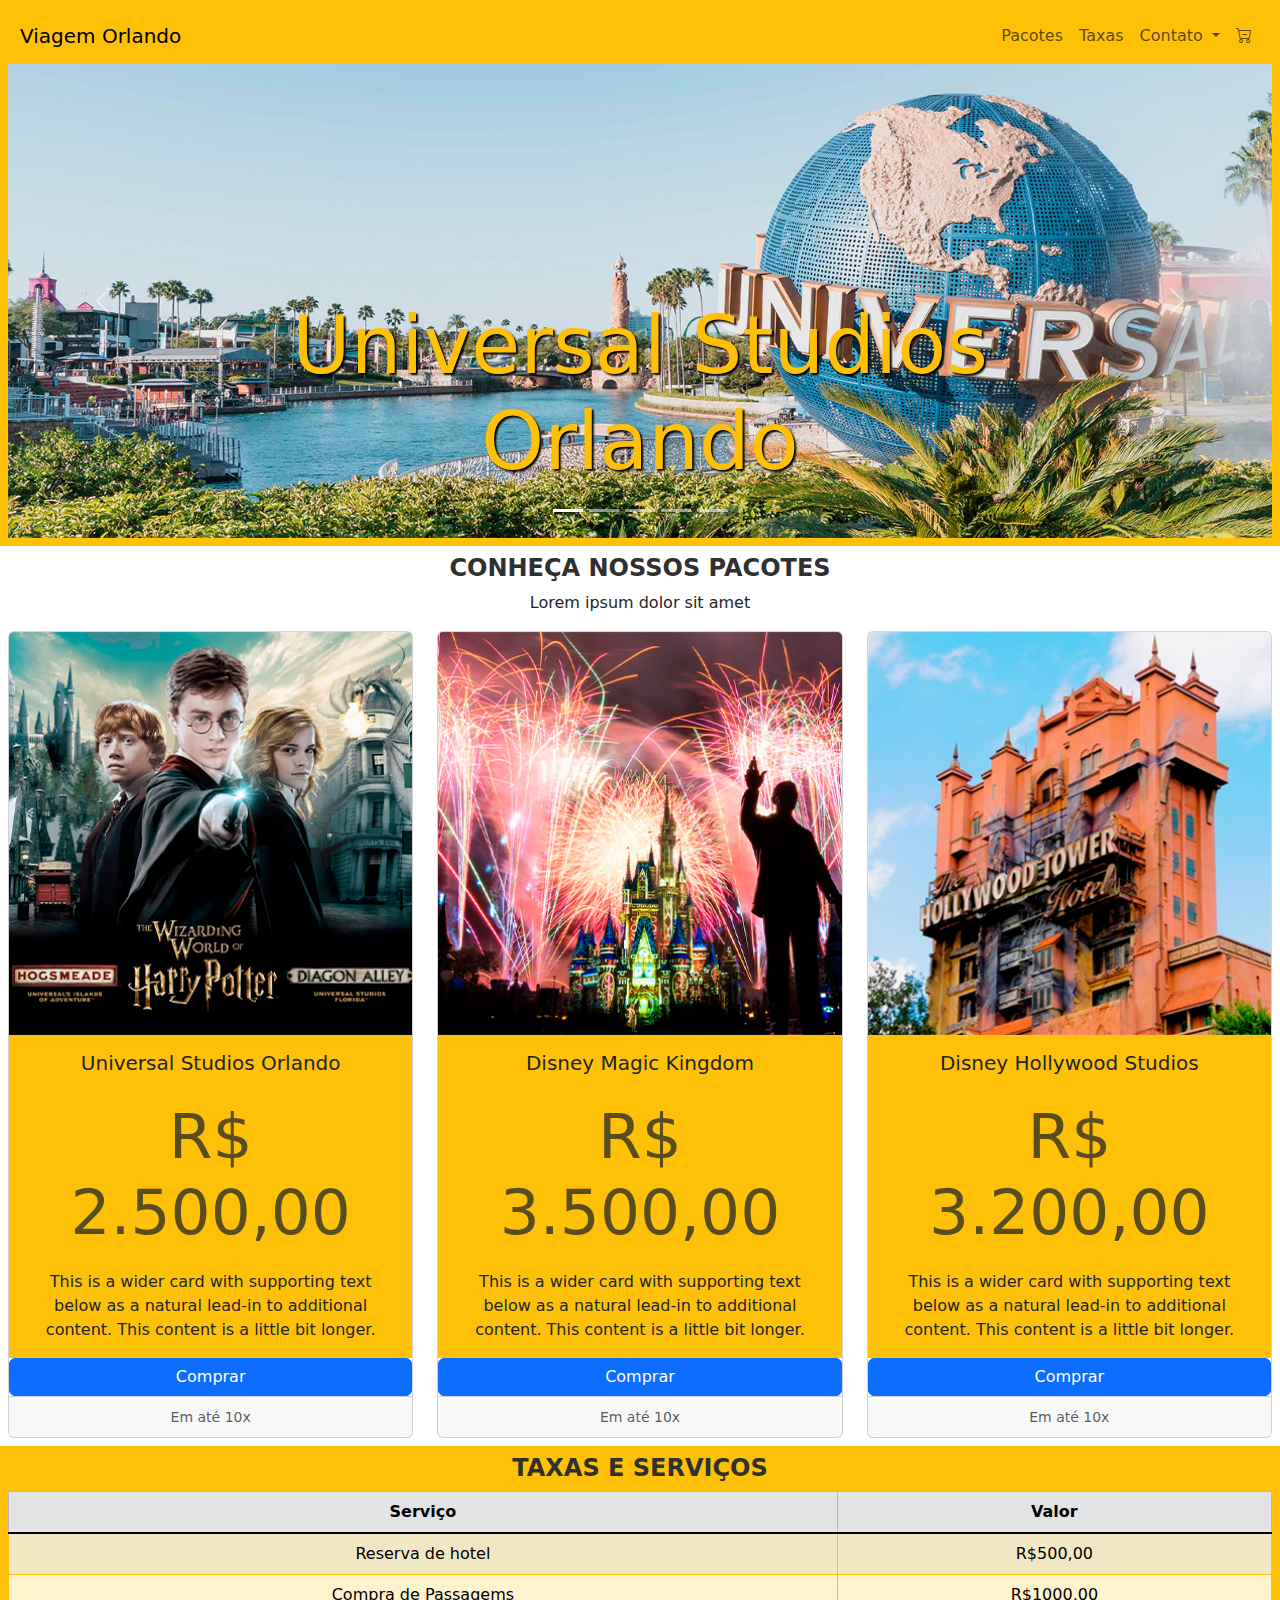
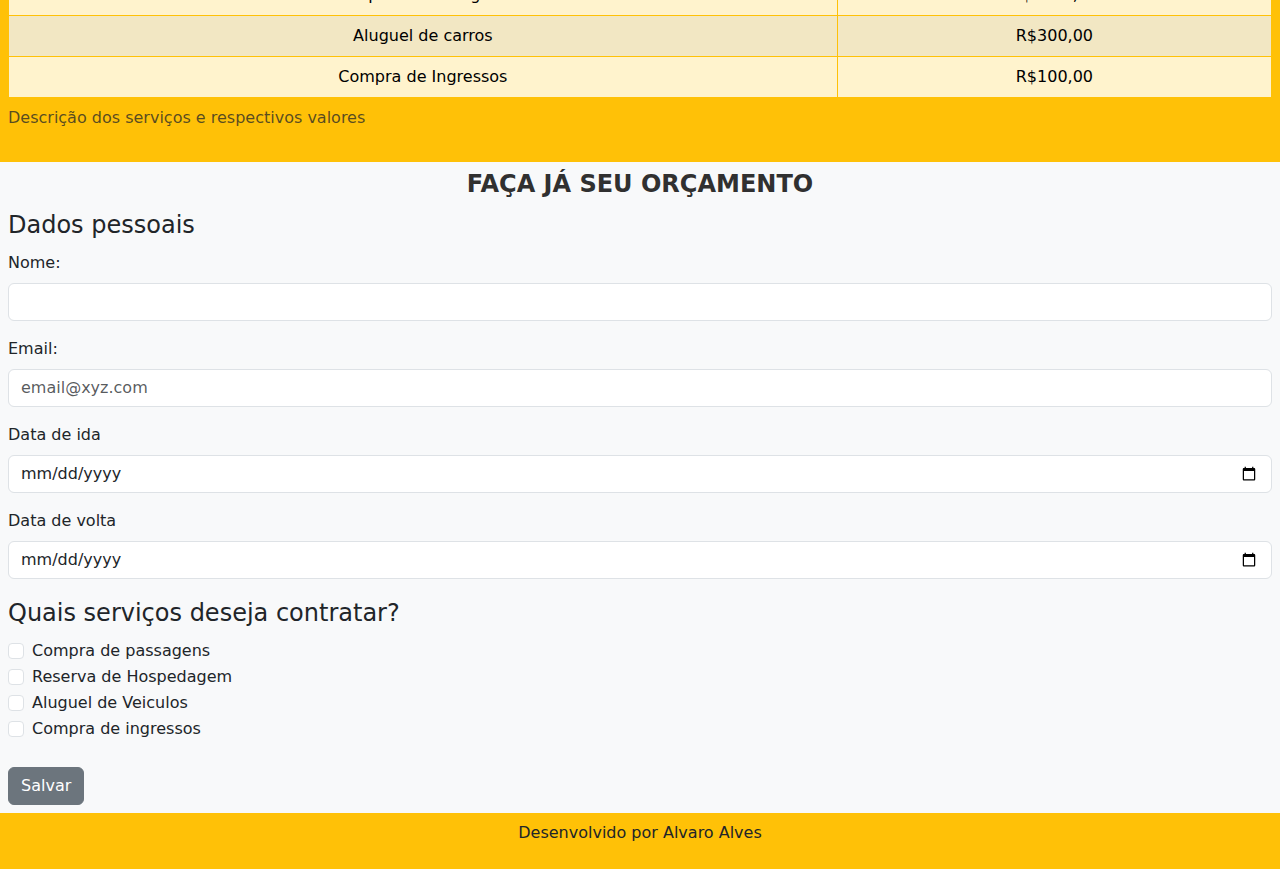
<file: index.html>
<!DOCTYPE html>
<html lang="pt-BR">
<head>
    <meta charset="UTF-8">
    <meta name="viewport" content="width=device-width, initial-scale=1.0">
    <title>Viagem Orlando</title>
    <link href="https://cdn.jsdelivr.net/npm/bootstrap@5.3.3/dist/css/bootstrap.min.css" rel="stylesheet" integrity="sha384-QWTKZyjpPEjISv5WaRU9OFeRpok6YctnYmDr5pNlyT2bRjXh0JMhjY6hW+ALEwIH" crossorigin="anonymous">
    <link rel="stylesheet" href="https://cdn.jsdelivr.net/npm/bootstrap-icons@1.11.3/font/bootstrap-icons.min.css">
    <link rel="stylesheet" href="style.css">
</head>

<body>
        <header class="container-fluid p-2 bg-warning text-center">

            <nav class="navbar navbar-expand-lg bg-warning">
                <div class="container-fluid">
                  <a class="navbar-brand" href="#">Viagem Orlando</a>
                  <button class="navbar-toggler" type="button" data-bs-toggle="collapse" data-bs-target="#navbarSupportedContent" aria-controls="navbarSupportedContent" aria-expanded="false" aria-label="Toggle navigation">
                    <span class="navbar-toggler-icon"></span>
                  </button>
                  <div class="collapse navbar-collapse justify-content-end" id="navbarSupportedContent">
                    <ul class="navbar-nav">
                      <li class="nav-item">
                        <a class="nav-link" aria-current="page" href="#">Pacotes</a>
                      </li>
                      <li class="nav-item">
                        <a class="nav-link" href="#">Taxas</a>
                      </li>
                      <li class="nav-item dropdown">
                        <a class="nav-link dropdown-toggle" href="#" role="button" data-bs-toggle="dropdown" aria-expanded="false">
                          Contato
                        </a>
                        <ul class="dropdown-menu">
                          <li><a class="dropdown-item" href="#">Action</a></li>
                          <li><a class="dropdown-item" href="#">Another action</a></li>
                          <li><hr class="dropdown-divider"></li>
                          <li><a class="dropdown-item" href="#">Something else here</a></li>
                        </ul>
                      </li>
                      <li class="nav-item">
                        <a class="nav-link" href="#"><i class="bi bi-cart-dash"></i></a>
                      </li>
                    </ul>
                  </div>
                </div>
              </nav>
            <div id="carouselExampleIndicators" class="carousel slide">
                <div class="carousel-indicators">
                    <button type="button" data-bs-target="#carouselExampleIndicators" data-bs-slide-to="0" class="active" aria-current="true" aria-label="Slide 1"></button>
                    <button type="button" data-bs-target="#carouselExampleIndicators" data-bs-slide-to="1" aria-label="Slide 2"></button>
                    <button type="button" data-bs-target="#carouselExampleIndicators" data-bs-slide-to="2" aria-label="Slide 3"></button>
                    <button type="button" data-bs-target="#carouselExampleIndicators" data-bs-slide-to="3" aria-label="Slide 4"></button>
                    <button type="button" data-bs-target="#carouselExampleIndicators" data-bs-slide-to="4" aria-label="Slide 5"></button>
                </div>

                <div class="carousel-inner">

                    <div class="carousel-item active">
                        <img src="img/carousel/universal.png" class="d-block w-100" alt="...">
                        <div class="carousel-caption d-nome d-md-block">
                            <h5>Universal Studios Orlando</h5>
                        </div>
                    </div>

                    <div class="carousel-item">
                        <img src="img/carousel/epcotDisney.png" class="d-block w-100" alt="...">
                        <div class="carousel-caption d-nome d-md-block">
                            <h5>Epcot Disney</h5>
                        </div>
                    </div>

                    <div class="carousel-item">
                        <img src="img/carousel/TheWizardingWorldofHarryPotter.png" class="d-block w-100" alt="...">
                        <div class="carousel-caption d-nome d-md-block">
                            <h5>The Wizarding World of Harry Potter</h5>
                        </div>
                    </div>

                    <div class="carousel-item">
                        <img src="img/carousel/aluguelCarros.png" class="d-block w-100" alt="...">
                        <div class="carousel-caption d-nome d-md-block">
                            <h5>Aluguel de Carros</h5>
                        </div>
                    </div>

                    <div class="carousel-item">
                        <img src="img/carousel/pacotesViagens.png" class="d-block w-100" alt="...">
                        <div class="carousel-caption d-nome d-md-block">
                            <h5>Pacote de Viagens</h5>
                        </div>
                    </div>

                </div>

                    <button class="carousel-control-prev" type="button" data-bs-target="#carouselExampleIndicators" data-bs-slide="prev">
                    <span class="carousel-control-prev-icon" aria-hidden="true"></span>
                    <span class="visually-hidden">Previous</span>
                    </button>
                    <button class="carousel-control-next" type="button" data-bs-target="#carouselExampleIndicators" data-bs-slide="next">
                    <span class="carousel-control-next-icon" aria-hidden="true"></span>
                    <span class="visually-hidden">Next</span>
                    </button>
             </div>
        </header>
        <section class="container-fluid bg-ligth text-center p-2">
            <h2>Conheça nossos pacotes</h2>
            <p>Lorem ipsum dolor sit amet</p>

            <div class="row row-cols-1 row-cols-md-3 g-4">
                <div class="col">
                  <div class="card h-100">
                    <img src="img/nossos_pacotes/universalFlorida.png" class="card-img-top" alt="...">
                    <div class="card-body bg-warning">
                      <h5 class="card-title">Universal Studios Orlando</h5>
                      <h1 class="card-subtitle text-muted">R$ 2.500,00</h1>
                      <p class="card-text">This is a wider card with supporting text below as a natural lead-in to additional content. This content is a little bit longer.</p>
                    </div>
                    <a href="#" class="btn btn-primary" data-bs-toggle="modal" data-bs-target="#exampleModal">Comprar</a>
                    <div class="card-footer">
                      <small class="text-body-secondary">Em até 10x</small>
                    </div>
                  </div>
                </div>

                <div class="col">
                  <div class="card h-100">
                    <img src="img/nossos_pacotes/disneyMagic.png" class="card-img-top" alt="...">
                    <div class="card-body bg-warning">
                      <h5 class="card-title">Disney Magic Kingdom</h5>
                      <h1 class="card-subtitle text-muted" >R$ 3.500,00</h1>
                      <p class="card-text">This is a wider card with supporting text below as a natural lead-in to additional content. This content is a little bit longer.</p>
                    </div>
                    <a href="#" class="btn btn-primary" data-bs-toggle="modal" data-bs-target="#exampleModal">Comprar</a>
                    <div class="card-footer">
                      <small class="text-body-secondary">Em até 10x</small>
                    </div>
                  </div>
                </div>

                <div class="col">
                  <div class="card h-100">
                    <img src="img/nossos_pacotes/disneyHollywood.png" class="card-img-top" alt="...">
                    <div class="card-body bg-warning">
                      <h5 class="card-title">Disney Hollywood Studios</h5>
                      <h1 class="card-subtitle text-muted">R$ 3.200,00</h1>
                      <p class="card-text">This is a wider card with supporting text below as a natural lead-in to additional content. This content is a little bit longer.</p>
                    </div>
                    <a href="#" class="btn btn-primary" data-bs-toggle="modal" data-bs-target="#exampleModal">Comprar</a>
                    <div class="card-footer">
                      <small class="text-body-secondary">Em até 10x</small>
                    </div>
                  </div>
                </div>

            </div>

        </section>

        <section class="container-fluid bg-warning text-center p-2">
            <h2>Taxas e serviços</h2>
    
            <table class="table table-warning table-striped table-hover table-bordered border-warning">
                <caption>Descrição dos serviços e respectivos valores</caption>
            <thead class="table-secondary">
                <tr>
                    <th>Serviço</th>
                    <th>Valor</th>
                </tr>
            </thead>
            <tbody class="table-group-divider">
                <tr>
                    <td>Reserva de hotel</td>
                    <td>R$500,00</td>
                </tr>
                <tr>
                    <td>Compra de Passagems</td>
                    <td>R$1000,00</td>
                </tr>
                <tr>
                    <td>Aluguel de carros</td>
                    <td>R$300,00</td>
                </tr>
                <tr>
                    <td>Compra de Ingressos</td>
                    <td>R$100,00</td>
                </tr>
            </tbody>
            </table>
        </section>

        <section class="container-fluid bg-light p-2">
            <h2 class="text-center">Faça já seu orçamento</h2>
            <form method="GET" action="">
            <fieldset>
                <legend>Dados pessoais</legend>
            <div class="mb-3">
                <label class="form-label" for="nome">
                    Nome:
                </label>
                    <input type="text" class="form-control" name="nome" id="nome">
            </div>

            <div class="mb-3">
                <label class="form-label" for="email">
                    Email:
                </label>
                <input type="email" class="form-control" name="email" placeholder="email@xyz.com" id="email">
            </div>

            <div class="mb-3">
                <label class="form-label" for="dataIda">
                    Data de ida
                </label>
                <input type="date" class="form-control" name="dataIda" id="dataIda">
            </div>

            <div class="mb-3">
                <label class="form-label" for="dataVolta">
                    Data de volta
                </label>
                <input type="date" class="form-control" name="dataVolta" id="dataVolta">
            </div>
            </fieldset> 

            <fieldset>
                <legend>Quais serviços deseja contratar?</legend>

            <div class="form-check">
                <input type="checkbox" class="form-check-input" name="passagens" value="Passagens" id="compraPassagens">
                <label class="form-check-label" for="compraPassagens">
                        Compra de passagens
                </label>
            </div>

            <div class="form-check">
                <input type="checkbox" class="form-check-input" name="hospedagem" value="Hospedagem" id="reservaHospedagem">
                <label class="form-check-label" for="reservaHospedagem">
                        Reserva de Hospedagem
                </label>
            </div>

            <div class="form-check">
                <input type="checkbox" class="form-check-input" name="aluguelVeiculos" value="Veiculo" id="aluguelVeiculos">
                <label class="form-check-label" for="aluguelVeiculos">
                        Aluguel de Veiculos
                </label>
            </div>

            <div class="form-check">
                <input type="checkbox" class="form-check-input" name="compraIngressos" value="ingressos" id="compraIngressos">
                <label class="form-check-label" for="compraIngressos">
                        Compra de ingressos
                </label>
            </div>
        </fieldset>
        <br>
                <button class="btn btn-secondary" onclick="mostrarAlerta()">Salvar</button>
            </form>        
        </section>
     <footer class="container-fluid bg-warning p-2 text-center">
            <p>Desenvolvido por Alvaro Alves</p>
        </footer>
        <script src="https://cdn.jsdelivr.net/npm/bootstrap@5.3.3/dist/js/bootstrap.bundle.min.js" integrity="sha384-YvpcrYf0tY3lHB60NNkmXc5s9fDVZLESaAA55NDzOxhy9GkcIdslK1eN7N6jIeHz" crossorigin="anonymous"></script>
        <script>
            function mostrarAlerta() {
            alert("Orçamento enviado com sucesso!");
            }
        </script>

</body>

    <div class="modal fade" id="exampleModal" tabindex="-1" aria-labelledby="exampleModalLabel" aria-hidden="true">
        <div class="modal-dialog">
        <div class="modal-content">
            <div class="modal-header">
            <h5 class="modal-title" id="exampleModalLabel">Suas compras</h5>
            <button type="button" class="btn-close" data-bs-dismiss="modal" aria-label="Close"></button>
            </div>
            <div class="modal-body">
                Produto adcionado ao carrinho!
            </div>
            <div class="modal-footer">
            <button type="button" class="btn btn-primary" data-bs-dismiss="modal">Continuar comprando</button>
            <a href="checkout.html" type="button" class="btn btn-success">Finalizar compra</a>
            </div>
        </div>
        </div>
    </div>

</html>
</file>
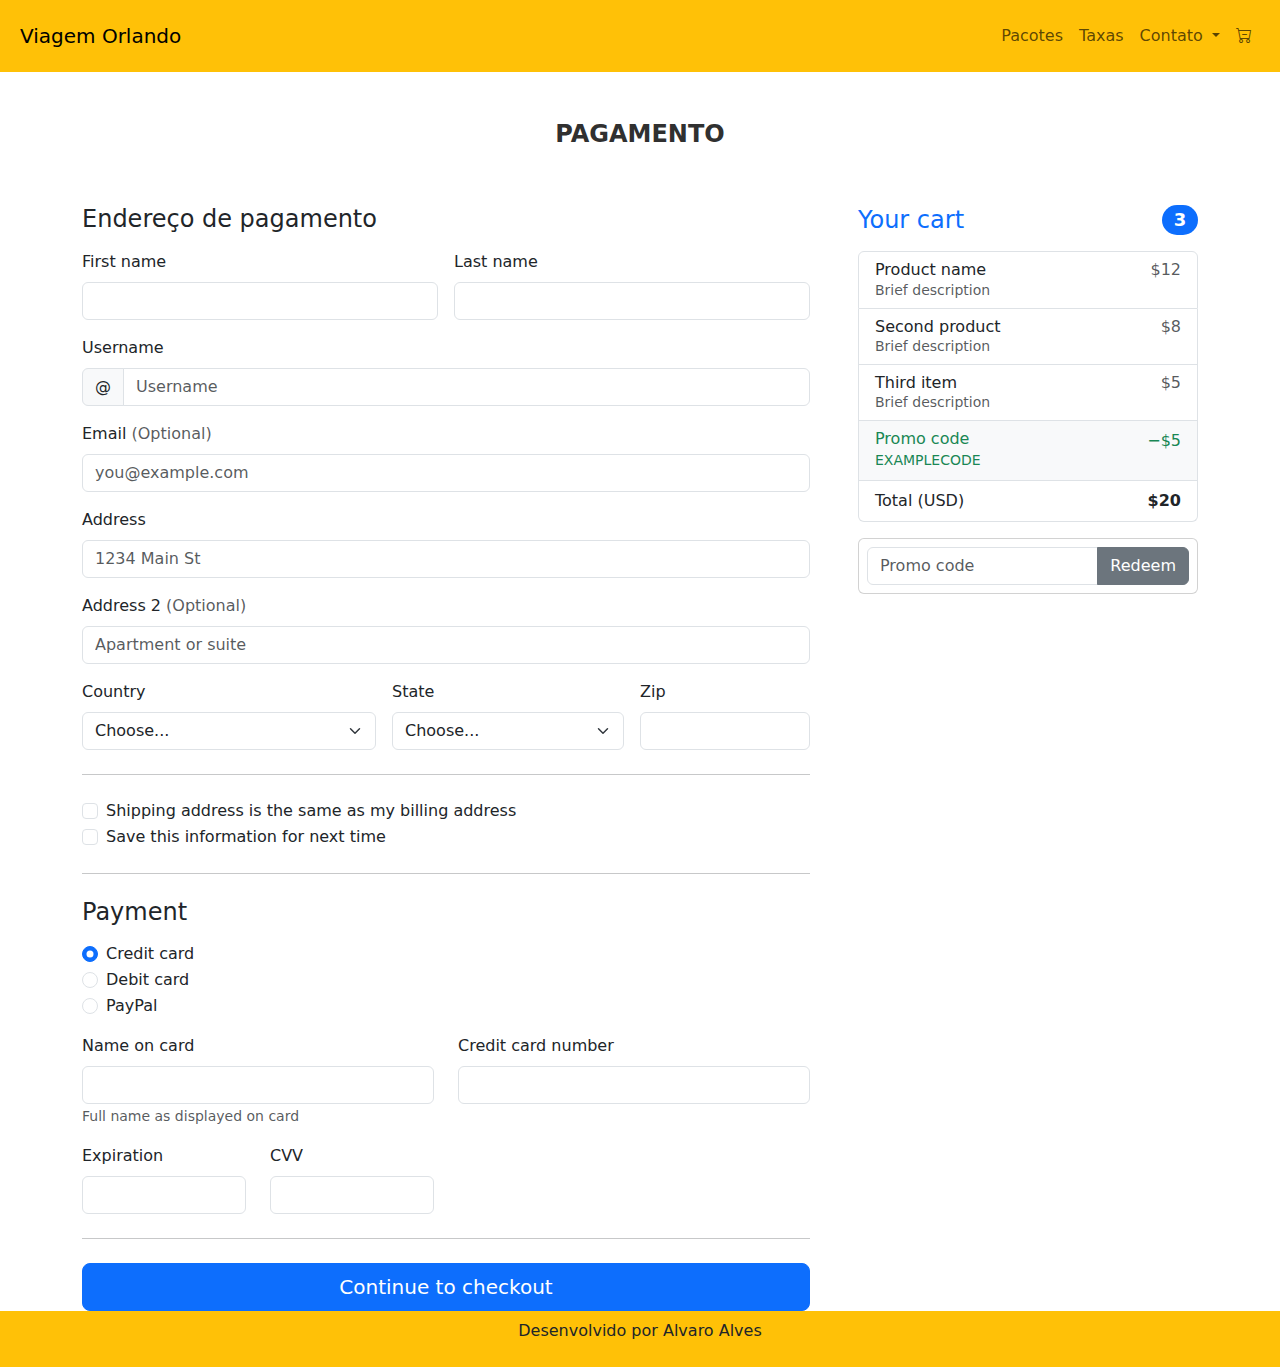
<file: checkout.html>
<!DOCTYPE html>
<html lang="pt-BR">
<head>
    <meta charset="UTF-8">
    <meta name="viewport" content="width=device-width, initial-scale=1.0">
    <title>Viagem Orlando</title>
    <link href="https://cdn.jsdelivr.net/npm/bootstrap@5.3.3/dist/css/bootstrap.min.css" rel="stylesheet" integrity="sha384-QWTKZyjpPEjISv5WaRU9OFeRpok6YctnYmDr5pNlyT2bRjXh0JMhjY6hW+ALEwIH" crossorigin="anonymous">
    <link rel="stylesheet" href="https://cdn.jsdelivr.net/npm/bootstrap-icons@1.11.3/font/bootstrap-icons.min.css">
    <link rel="stylesheet" href="style.css">
</head>

<body>
        <header class="container-fluid p-2 bg-warning text-center">
            <nav class="navbar navbar-expand-lg bg-warning">
                <div class="container-fluid">
                  <a class="navbar-brand" href="#">Viagem Orlando</a>
                  <button class="navbar-toggler" type="button" data-bs-toggle="collapse" data-bs-target="#navbarSupportedContent" aria-controls="navbarSupportedContent" aria-expanded="false" aria-label="Toggle navigation">
                    <span class="navbar-toggler-icon"></span>
                  </button>
                  <div class="collapse navbar-collapse justify-content-end" id="navbarSupportedContent">
                    <ul class="navbar-nav">
                      <li class="nav-item">
                        <a class="nav-link" aria-current="page" href="#">Pacotes</a>
                      </li>
                      <li class="nav-item">
                        <a class="nav-link" href="#">Taxas</a>
                      </li>
                      <li class="nav-item dropdown">
                        <a class="nav-link dropdown-toggle" href="#" role="button" data-bs-toggle="dropdown" aria-expanded="false">
                          Contato
                        </a>
                        <ul class="dropdown-menu">
                          <li><a class="dropdown-item" href="#">Action</a></li>
                          <li><a class="dropdown-item" href="#">Another action</a></li>
                          <li><hr class="dropdown-divider"></li>
                          <li><a class="dropdown-item" href="#">Something else here</a></li>
                        </ul>
                      </li>
                      <li class="nav-item">
                        <a class="nav-link" href="#"><i class="bi bi-cart-dash"></i></a>
                      </li>
                    </ul>
                  </div>
                </div>
              </nav>
            </header>

            <main class="container">
                <div class="py-5 text-center">
                  <h2>Pagamento</h2>
                </div>            
                <div class="row g-5">
                  <div class="col-md-5 col-lg-4 order-md-last">
                    <h4 class="d-flex justify-content-between align-items-center mb-3">
                      <span class="text-primary">Your cart</span>
                      <span class="badge bg-primary rounded-pill">3</span>
                    </h4>
                    <ul class="list-group mb-3">
                      <li class="list-group-item d-flex justify-content-between lh-sm">
                        <div>
                          <h6 class="my-0">Product name</h6>
                          <small class="text-body-secondary">Brief description</small>
                        </div>
                        <span class="text-body-secondary">$12</span>
                      </li>
                      <li class="list-group-item d-flex justify-content-between lh-sm">
                        <div>
                          <h6 class="my-0">Second product</h6>
                          <small class="text-body-secondary">Brief description</small>
                        </div>
                        <span class="text-body-secondary">$8</span>
                      </li>
                      <li class="list-group-item d-flex justify-content-between lh-sm">
                        <div>
                          <h6 class="my-0">Third item</h6>
                          <small class="text-body-secondary">Brief description</small>
                        </div>
                        <span class="text-body-secondary">$5</span>
                      </li>
                      <li class="list-group-item d-flex justify-content-between bg-body-tertiary">
                        <div class="text-success">
                          <h6 class="my-0">Promo code</h6>
                          <small>EXAMPLECODE</small>
                        </div>
                        <span class="text-success">−$5</span>
                      </li>
                      <li class="list-group-item d-flex justify-content-between">
                        <span>Total (USD)</span>
                        <strong>$20</strong>
                      </li>
                    </ul>
            
                    <form class="card p-2">
                      <div class="input-group">
                        <input type="text" class="form-control" placeholder="Promo code">
                        <button type="submit" class="btn btn-secondary">Redeem</button>
                      </div>
                    </form>
                  </div>
                  <div class="col-md-7 col-lg-8">
                    <h4 class="mb-3">Endereço de pagamento</h4>
                    <form class="needs-validation" novalidate>
                      <div class="row g-3">
                        <div class="col-sm-6">
                          <label for="firstName" class="form-label">First name</label>
                          <input type="text" class="form-control" id="firstName" placeholder="" value="" required>
                          <div class="invalid-feedback">
                            Valid first name is required.
                          </div>
                        </div>
            
                        <div class="col-sm-6">
                          <label for="lastName" class="form-label">Last name</label>
                          <input type="text" class="form-control" id="lastName" placeholder="" value="" required>
                          <div class="invalid-feedback">
                            Valid last name is required.
                          </div>
                        </div>
            
                        <div class="col-12">
                          <label for="username" class="form-label">Username</label>
                          <div class="input-group has-validation">
                            <span class="input-group-text">@</span>
                            <input type="text" class="form-control" id="username" placeholder="Username" required>
                          <div class="invalid-feedback">
                              Your username is required.
                            </div>
                          </div>
                        </div>
            
                        <div class="col-12">
                          <label for="email" class="form-label">Email <span class="text-body-secondary">(Optional)</span></label>
                          <input type="email" class="form-control" id="email" placeholder="you@example.com">
                          <div class="invalid-feedback">
                            Please enter a valid email address for shipping updates.
                          </div>
                        </div>
            
                        <div class="col-12">
                          <label for="address" class="form-label">Address</label>
                          <input type="text" class="form-control" id="address" placeholder="1234 Main St" required>
                          <div class="invalid-feedback">
                            Please enter your shipping address.
                          </div>
                        </div>
            
                        <div class="col-12">
                          <label for="address2" class="form-label">Address 2 <span class="text-body-secondary">(Optional)</span></label>
                          <input type="text" class="form-control" id="address2" placeholder="Apartment or suite">
                        </div>
            
                        <div class="col-md-5">
                          <label for="country" class="form-label">Country</label>
                          <select class="form-select" id="country" required>
                            <option value="">Choose...</option>
                            <option>United States</option>
                          </select>
                          <div class="invalid-feedback">
                            Please select a valid country.
                          </div>
                        </div>
            
                        <div class="col-md-4">
                          <label for="state" class="form-label">State</label>
                          <select class="form-select" id="state" required>
                            <option value="">Choose...</option>
                            <option>California</option>
                          </select>
                          <div class="invalid-feedback">
                            Please provide a valid state.
                          </div>
                        </div>
            
                        <div class="col-md-3">
                          <label for="zip" class="form-label">Zip</label>
                          <input type="text" class="form-control" id="zip" placeholder="" required>
                          <div class="invalid-feedback">
                            Zip code required.
                          </div>
                        </div>
                      </div>
            
                      <hr class="my-4">
            
                      <div class="form-check">
                        <input type="checkbox" class="form-check-input" id="same-address">
                        <label class="form-check-label" for="same-address">Shipping address is the same as my billing address</label>
                      </div>
            
                      <div class="form-check">
                        <input type="checkbox" class="form-check-input" id="save-info">
                        <label class="form-check-label" for="save-info">Save this information for next time</label>
                      </div>
            
                      <hr class="my-4">
            
                      <h4 class="mb-3">Payment</h4>
            
                      <div class="my-3">
                        <div class="form-check">
                          <input id="credit" name="paymentMethod" type="radio" class="form-check-input" checked required>
                          <label class="form-check-label" for="credit">Credit card</label>
                        </div>
                        <div class="form-check">
                          <input id="debit" name="paymentMethod" type="radio" class="form-check-input" required>
                          <label class="form-check-label" for="debit">Debit card</label>
                        </div>
                        <div class="form-check">
                          <input id="paypal" name="paymentMethod" type="radio" class="form-check-input" required>
                          <label class="form-check-label" for="paypal">PayPal</label>
                        </div>
                      </div>
            
                      <div class="row gy-3">
                        <div class="col-md-6">
                          <label for="cc-name" class="form-label">Name on card</label>
                          <input type="text" class="form-control" id="cc-name" placeholder="" required>
                          <small class="text-body-secondary">Full name as displayed on card</small>
                          <div class="invalid-feedback">
                            Name on card is required
                          </div>
                        </div>
            
                        <div class="col-md-6">
                          <label for="cc-number" class="form-label">Credit card number</label>
                          <input type="text" class="form-control" id="cc-number" placeholder="" required>
                          <div class="invalid-feedback">
                            Credit card number is required
                          </div>
                        </div>
            
                        <div class="col-md-3">
                          <label for="cc-expiration" class="form-label">Expiration</label>
                          <input type="text" class="form-control" id="cc-expiration" placeholder="" required>
                          <div class="invalid-feedback">
                            Expiration date required
                          </div>
                        </div>
            
                        <div class="col-md-3">
                          <label for="cc-cvv" class="form-label">CVV</label>
                          <input type="text" class="form-control" id="cc-cvv" placeholder="" required>
                          <div class="invalid-feedback">
                            Security code required
                          </div>
                        </div>
                      </div>
            
                      <hr class="my-4">
            
                      <button class="w-100 btn btn-primary btn-lg" type="submit">Continue to checkout</button>
                    </form>
                  </div>
                </div>
              </main>

              <footer class="container-fluid bg-warning p-2 text-center">
                <p>Desenvolvido por Alvaro Alves</p>
            </footer>
            <script src="https://cdn.jsdelivr.net/npm/bootstrap@5.3.3/dist/js/bootstrap.bundle.min.js" integrity="sha384-YvpcrYf0tY3lHB60NNkmXc5s9fDVZLESaAA55NDzOxhy9GkcIdslK1eN7N6jIeHz" crossorigin="anonymous"></script>
    </body>
    
        <div class="modal fade" id="exampleModal" tabindex="-1" aria-labelledby="exampleModalLabel" aria-hidden="true">
            <div class="modal-dialog">
            <div class="modal-content">
                <div class="modal-header">
                <h5 class="modal-title" id="exampleModalLabel">Suas compras</h5>
                <button type="button" class="btn-close" data-bs-dismiss="modal" aria-label="Close"></button>
                </div>
                <div class="modal-body">
                    Produto adcionado ao carrinho!
                </div>
                <div class="modal-footer">
                <button type="button" class="btn btn-primary" data-bs-dismiss="modal">Continuar comprando</button>
                <button type="button" class="btn btn-success">Finalizar compra</button>
                </div>
            </div>
            </div>
        </div>
    
    </html>
</file>
<file: style.css>
header p{
    color: #ffffff;
    font-weight: 600;
}
h1{
    font-size: 63px;
    color: #303030;
    padding: 20px;
    color: white;
    text-align: center;
}

h2{
    font-size: 24px;
    text-transform: uppercase;
    color:#303030;
    font-weight: 600;
}

.carousel-caption h5{
    font-size: 80px;
    color: #ffc107;
    text-shadow: 2px 2px 2px black;
}
</file>
